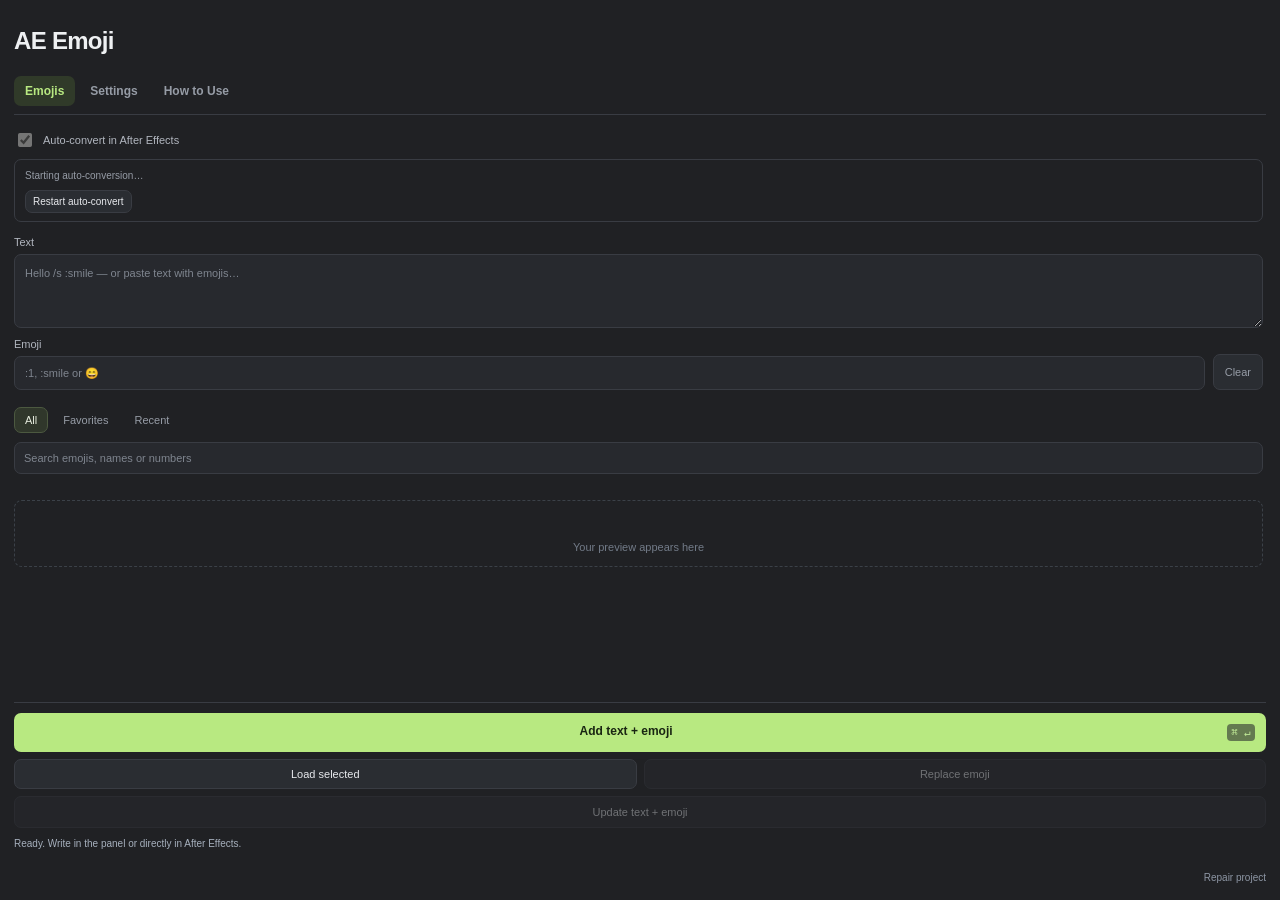
<file: extension/index.html>
<!doctype html>
<html lang="en"><head><meta charset="utf-8"><meta http-equiv="Content-Security-Policy" content="default-src 'self' file: data:; script-src 'self'; style-src 'self' 'unsafe-inline'; connect-src 'none'"><title>AE Emoji</title><link rel="stylesheet" href="style.css"></head><body>
<header><span class="brand-logo">AE Emoji</span></header>
<nav class="main-tabs" aria-label="Panel sections"><button class="active" id="tab-emoji" aria-controls="emoji-view" aria-selected="true" role="tab">Emojis</button><button id="tab-settings" aria-controls="settings-view" aria-selected="false" role="tab">Settings</button><button id="tab-help" aria-controls="help-view" aria-selected="false" role="tab">How to Use</button></nav>
<main id="emoji-view" role="tabpanel" aria-labelledby="tab-emoji">
<div class="editor">
<label class="toggle"><input id="commands-enabled" type="checkbox" checked><span>Auto-convert in After Effects</span></label>
<div class="auto-status"><p id="auto-status" role="status">Starting auto-conversion…</p><button id="restart-auto" type="button">Restart auto-convert</button></div>
<label class="field">Text<textarea id="text" placeholder="Hello /s :smile — or paste text with emojis…" spellcheck="false"></textarea></label>
<div class="emoji-input"><label class="field grow">Emoji<input id="emoji" placeholder=":1, :smile or 😄" autocomplete="off"></label><button id="clear-emoji" title="Clear the separate emoji choice">Clear</button></div>
<div class="collection-tabs" role="tablist" aria-label="Emoji collection"><button data-collection="all" role="tab" aria-selected="true" class="active">All</button><button data-collection="favorites" role="tab" aria-selected="false">Favorites <span id="favorite-count"></span></button><button data-collection="recent" role="tab" aria-selected="false">Recent</button></div>
<input id="search" type="search" placeholder="Search emojis, names or numbers" aria-label="Search emojis">
<div id="emoji-grid"></div><p id="no-results" class="empty-state" hidden></p>
<div class="preview" aria-label="Text preview"><div id="preview-copy"><span id="preview-text"></span><span id="preview-emoji"></span></div><span id="empty">Your preview appears here</span></div>
</div>
<div class="actions"><button id="add" class="primary">Add text + emoji <kbd>⌘ ↵</kbd></button><div class="action-row"><button id="load">Load selected</button><button id="replace" disabled>Replace emoji</button></div><button id="update" class="wide" disabled>Update text + emoji</button><p id="status" role="status">Ready. Write in the panel or directly in After Effects.</p><footer><button id="repair">Repair project</button></footer></div>
</main>
<section id="settings-view" role="tabpanel" aria-labelledby="tab-settings" hidden>
<h1>Make it yours</h1>
<p id="settings-status" role="status">Loading settings…</p>
<article class="settings-card"><h2>Personal codes</h2><p>Give an emoji your own name and optional number. Use /s before codes in text. Built-in numbers 1–60 stay reserved.</p><div class="setting-row"><label class="field grow">Code<input id="alias-name" placeholder=":love" maxlength="25"></label><label class="field grow">Emoji or library code<input id="alias-emoji" placeholder="❤️ or :heart"></label></div><label class="field">Number (optional)<input id="alias-number" type="number" min="61" max="999999" step="1" placeholder="101"></label><div class="action-row"><button id="save-alias">Save code</button><button id="new-alias">New code</button></div><div id="alias-list" class="saved-list"></div></article>
<article class="settings-card"><h2>Emoji appearance</h2><label class="field">Saved preset<select id="preset-list"></select></label><label class="field">Preset name<input id="preset-name" maxlength="40" placeholder="My style"></label><div class="setting-row"><label class="field grow">Size (%)<input id="preset-scale" type="number" min="25" max="200" step="1" value="100"></label><label class="field grow">Vertical offset (px)<input id="preset-y" type="number" min="-200" max="200" step="1" value="0"></label></div><p class="setting-hint">Negative offset moves the emoji up; positive moves it down. Larger sizes can extend beyond a text box.</p><div class="action-row"><button id="save-preset">Save preset</button><button id="delete-preset">Delete</button></div><label class="field default-field">Default for new emojis<select id="default-preset"></select></label><div class="action-row"><button id="read-style">Read selected</button><button id="apply-style">Apply to selected</button></div><p class="setting-hint">Select an emoji to style it, or select text to style all attached emojis. Changing the default affects new emojis. Replacing an existing emoji keeps its appearance.</p></article>
</section>
<section id="help-view" role="tabpanel" aria-labelledby="tab-help" hidden>
<h1>How to Use AE Emoji</h1>
<p>Use colorful Apple emojis while keeping your After Effects text editable. Every emoji stays on a separate layer and follows its text.</p>
<article><span class="step">01</span><h2>Write directly in After Effects</h2><ol><li>Save your project with <kbd>⌘S</kbd>.</li><li>Create or select a normal text layer. Type <code>Hello /s :smile</code>, <code>Hello /s :1</code>, or paste <code>Hello 😄</code>.</li><li>Finish editing with <kbd>⌘Enter</kbd>, then press <kbd>V</kbd> to return to the Selection tool.</li><li>AE Emoji converts the emoji automatically. Built-in emojis can continue to convert after the panel is closed.</li></ol><p class="note">Conversion pauses while a text layer is selected with the Type tool. Finish editing and press V to let it convert safely. New text layers are checked first; the 120 ms idle check interval is not the total conversion time.</p></article>
<article><span class="step">02</span><h2>Use codes or names</h2><div class="examples"><code>/s :1</code><span>😄 smile</span><code>/s :smile</code><span>😄 smile</span><code>/smoji :fire</code><span>🔥 fire</span><code>/s :heart:</code><span>❤️ heart</span></div><p>Start each code with <code>/s</code> or <code>/smoji</code>, followed by a space. Plain <code>:1</code> and <code>:smile</code> remain text. Names ignore capitalization; hyphens and underscores both work. Unknown codes stay unchanged.</p><p>Every command adds its own emoji, including repeated emojis at the start, middle or end: <code>/s :smile this is a test /s :smile</code> becomes <code>😄 this is a test 😄</code>. Appending a command adds another emoji. To change an existing emoji, use <strong>Replace emoji</strong>.</p></article>
<article><span class="step">03</span><h2>Add from this panel</h2><ol><li>Enter text with emoji commands or paste real emojis. Their positions are preserved.</li><li>Optionally pick an extra emoji from the gallery or enter <code>:1</code> in the dedicated Emoji field. This field accepts bare codes and adds the choice at the end.</li><li>Click <strong>Add text + emoji</strong>. Each emoji gets its own layer.</li><li>Change font, size, alignment and color in After Effects' Character and Paragraph panels.</li></ol></article>
<article><span class="step">04</span><h2>Change an existing emoji</h2><p>Select the emoji layer (or its text layer) in the timeline and click <strong>Load selected</strong>. Pick another emoji and click <strong>Replace emoji</strong>. Your text and its formatting stay in place.</p><p>When a text layer contains several emojis, select the specific emoji layer to replace it. Selecting the text layer loads its last emoji.</p></article>
<article><span class="step">05</span><h2>Favorites &amp; Recent</h2><p>Click the star on any emoji card to save it in <strong>Favorites</strong>. Click again to remove it. <strong>Recent</strong> contains your last 24 picks and conversions, including emojis entered directly in After Effects. Both lists stay on this Mac between sessions.</p><p>Search works inside the current collection. Hover a card to see its full name and code.</p></article>
<article><span class="step">06</span><h2>Trim, split &amp; move</h2><p>Select the text and its visible emoji layers together before trimming, moving them in time or using <kbd>⌘ShiftD</kbd> to split. AE Emoji reconnects each split pair to its own measurement layer after you finish the edit.</p><p>You can change either segment's text independently. Replacing an emoji preserves the cuts you made. Keep the hidden measurement layers in the project; you do not need to select or edit them.</p><p>Emojis follow the native glyph size and baseline of the surrounding text, including wrapped lines. If an older emoji or split pair drifts, click <strong>Repair project</strong>. Keep auto-conversion enabled for automatic split repair.</p></article>
<article><span class="step">07</span><h2>Multiple lines</h2><p>Add emojis at the start, middle or end of your text. Each emoji is a separate layer that follows its place in the text. Manual line breaks and paragraph text wrapping are supported. Finish editing with <kbd>⌘Enter</kbd>, then press <kbd>V</kbd> to convert.</p></article>
<article><span class="step">08</span><h2>Save &amp; move your project</h2><p>AE Emoji saves PNGs into a <strong>Sevemoji Assets</strong> folder next to your saved AEP. Keep that folder with the project when sharing or moving it.</p><p>A recovery copy is also stored in the project. Open AE Emoji and click <strong>Repair project</strong> to restore missing PNGs and fix split links, then save again.</p></article>
<article><span class="step">09</span><h2>If something does not convert</h2><ul><li>Read the status below Auto-convert. It identifies missing script file access, an unsaved project, text editing mode or a conversion error.</li><li>Open AE Emoji after each AE launch. Save the project, enable auto-conversion, then finish typing with Command+Enter and press V. Use the complete command <code>/s :1</code>; <code>:1</code> alone stays text.</li><li>If auto-conversion has stopped, click <strong>Restart auto-convert</strong>. This does not change your AE or macOS security settings.</li><li>Use an unlocked 2D text layer, with the JavaScript expression engine enabled.</li><li>Source Text keyframes and expressions are left alone. There is no fixed emoji-count limit; longer text with many emoji layers takes more time to process. The panel accepts up to 6,000 characters.</li><li>Some joined family or profession emojis may be separated by After Effects when pasted. Those sequences may appear as separate emojis.</li><li>Text paths, right-to-left layouts and character animation are not fully supported.</li></ul></article>
<article><span class="step">10</span><h2>Create your own codes and numbers</h2><p>In <strong>Settings → Personal codes</strong>, enter a name and one emoji or a library code. Optionally assign a number from 61 to 999999, then click <strong>Save code</strong>. For example, name <code>coffee</code>, emoji ☕ and number <code>101</code> give you both <code>/s :coffee</code> and <code>/s :101</code>.</p><p>Click a saved entry to change its name, emoji or number, then click <strong>Update code</strong>. Clear Number to remove only its numeric code. <strong>New code</strong> clears the form; <strong>Remove</strong> deletes the entry. Numbers must be unique. Built-in names and numbers 1–60 stay reserved. Changes apply to future commands; existing emojis are preserved. Personal entries also appear in the emoji gallery.</p></article>
<article><span class="step">11</span><h2>Save an emoji appearance</h2><p>Choose a preset, set size and vertical offset, give it a name and click Save preset. Saving with the same name updates that preset; a different name creates a new one. Use <strong>Default for new emojis</strong> to apply it automatically to future conversions.</p><p><strong>Read selected</strong> copies the last selected emoji's values into the form. <strong>Apply to selected</strong> applies the values to selected emojis, or all emojis attached to selected text layers. You can undo this change in AE. Text fonts and sizes are edited in AE as usual. Presets and personal codes are stored on this Mac and survive restarts.</p></article>
<p class="help-version">AE Emoji 4.5.0 · Windows beta / macOS · After Effects 2025+</p>
</section><script src="app.js"></script><script src="commands-ui.js"></script><script src="settings-ui.js"></script></body></html>
</file>
<file: extension/style.css>
:root{color-scheme:dark;font:12px -apple-system,BlinkMacSystemFont,"Segoe UI",sans-serif;color:#ededf0;background:#202124;--green:#b8e981;--muted:#969ca6;--border:#393c43}*{box-sizing:border-box}[hidden]{display:none!important}body{margin:0;padding:14px;min-width:290px;height:100vh;display:flex;flex-direction:column;overflow:hidden}header{height:54px;flex:none;display:flex;align-items:center;margin-bottom:8px}.logo{width:154px;height:58px;object-fit:contain;object-position:left center}button,input,textarea{font:inherit}button{color:#e7e9ed;border:1px solid var(--border);background:#2a2d32;border-radius:7px;padding:9px 11px;cursor:pointer}button:hover{border-color:#69725c;background:#33382f}button:focus-visible,input:focus,textarea:focus{outline:1px solid var(--green);outline-offset:2px}button:disabled{opacity:.4;cursor:default}input,textarea{border:1px solid var(--border);border-radius:7px;background:#27292e;color:#ededf0;padding:10px;width:100%;outline:none}input::placeholder,textarea::placeholder{color:#7f858f}textarea{resize:vertical;min-height:64px;height:74px;line-height:1.5}label.field{display:flex;flex-direction:column;gap:6px;color:#b1b6bf;font-size:11px}.main-tabs{display:flex;gap:4px;border-bottom:1px solid var(--border);padding-bottom:8px;flex:none;margin-bottom:12px}.main-tabs button{border:0;background:none;padding:8px 14px;color:var(--muted);font-weight:600}.main-tabs button.active{color:var(--green);background:#303a29}main{min-height:0;flex:1;display:flex;flex-direction:column}.editor{flex:1;overflow-y:auto;min-height:0;padding:2px 3px 8px 0}.toggle{display:flex;align-items:center;gap:8px;margin:1px 0 14px;color:#b1b6bf;font-size:11px}.toggle input{width:14px;height:14px;flex:none;accent-color:var(--green)}.emoji-input{display:flex;align-items:flex-end;gap:8px;margin-top:10px}.grow{flex:1;min-width:0}#clear-emoji{height:36px;color:var(--muted);font-size:11px}.collection-tabs{display:flex;gap:4px;margin:17px 0 9px;flex-wrap:wrap}.collection-tabs button{font-size:11px;padding:6px 10px;background:none;border-color:transparent;color:var(--muted)}.collection-tabs button.active{color:#e7eddf;border-color:#4c5940;background:#30372b}#favorite-count{font-size:10px;color:#b8e981}#search{font-size:11px;padding:9px}#emoji-grid{display:grid;grid-template-columns:repeat(auto-fill,minmax(68px,1fr));gap:7px;margin-top:10px;max-height:238px;overflow-y:auto;padding:2px}.emoji-item{position:relative;min-width:0}.emoji-card{width:100%;display:flex;flex-direction:column;align-items:center;gap:5px;min-width:0;padding:15px 3px 8px;background:#27292e;border-radius:8px}.emoji-card .glyph{font-family:'Apple Color Emoji';font-size:28px;line-height:1.3}.caption{font-size:9px;color:#b3bbc6;white-space:nowrap;overflow:hidden;text-overflow:ellipsis;max-width:100%}.emoji-card b{font-size:10px;color:#dbe0d6}.emoji-card.chosen{border-color:var(--green);background:#323d2b}.favorite-toggle{position:absolute;top:1px;right:1px;border:0;border-radius:5px;padding:1px 4px;font-size:14px;line-height:18px;background:transparent;color:#6d747f}.favorite-toggle:hover,.favorite-toggle.saved{color:var(--green);background:#323b2c}.empty-state{padding:24px 10px;text-align:center;color:var(--muted);line-height:1.7;font-size:11px}.preview{margin:12px 0 2px;padding:12px;min-height:48px;max-height:100px;overflow:auto;border:1px dashed #3b4148;border-radius:8px;text-align:center}.preview #preview-copy{white-space:pre-wrap;font-size:18px;line-height:1.5}.preview #preview-emoji{font-family:'Apple Color Emoji';margin-left:5px}#empty{color:#727b88;font-size:11px}.actions{flex:none;border-top:1px solid var(--border);padding-top:10px}.primary{width:100%;color:#192512;background:var(--green);border:0;font-weight:650;padding:11px}.primary:hover{background:#c8f397}.primary kbd{float:right;font-size:11px;font-weight:400;opacity:.6}.action-row{display:flex;gap:7px;margin-top:7px}.action-row button{flex:1;font-size:11px;padding:8px}.wide{width:100%;margin-top:7px;font-size:11px}#status{font-size:10px;line-height:1.5;color:#a6b0bd;margin:8px 0 3px;min-height:30px}.error{color:#ffaaa0!important}footer{display:flex;justify-content:flex-end}footer button{border:0;background:none;padding:3px 0;color:#8d96a4;font-size:10px}#help-view{overflow-y:auto;min-height:0;flex:1;padding:2px 4px 15px 0;color:#b8bec8;line-height:1.7;font-size:12px}h1{color:#eff4e9;font-size:18px;line-height:1.35;letter-spacing:-.3px;margin:6px 0 10px}h2{font-size:13px;color:#e9eee3;line-height:1.5;margin:3px 0 9px}article{border-top:1px solid var(--border);margin-top:20px;padding-top:16px}.step{font-size:10px;color:var(--green);font-weight:600;letter-spacing:1px}p{margin:8px 0}ol,ul{padding-left:20px}li{padding-left:3px;margin-bottom:9px}kbd,code{font:11px ui-monospace,SFMono-Regular,Menlo,monospace}code,kbd{background:#2d3230;color:#c6e9a5;border-radius:4px;padding:2px 4px}strong{color:#d7e0cd}.note{padding:10px;border-left:2px solid #779653;background:#272e24;font-size:11px}.examples{display:grid;grid-template-columns:1fr 1fr;align-items:center;gap:8px}.examples code{justify-self:start}.help-version{font-size:10px;color:#747e8b;margin-top:24px}
#settings-view{overflow-y:auto;min-height:0;flex:1;padding:2px 4px 18px 0;line-height:1.6;color:#b8bec8}#settings-status{font-size:11px;color:var(--green)}.settings-card{margin-top:16px;padding:14px;border:1px solid var(--border);border-radius:9px;background:#24262a}.settings-card:first-of-type{margin-top:12px}.settings-card .field{margin-top:10px}.setting-row{display:flex;gap:9px}.setting-hint{font-size:10px;line-height:1.6;color:var(--muted);margin-top:10px}select{font:inherit;color:#ededf0;background:#27292e;padding:9px;border:1px solid var(--border);border-radius:7px;width:100%}.saved-list{margin-top:12px;max-height:170px;overflow:auto}.saved-row{display:flex;gap:8px;align-items:center;margin-top:5px}.saved-code{flex:1;text-align:left;padding:8px 10px}.subtle{font-size:10px;color:var(--muted);padding:7px;border-color:transparent;background:none}.default-field{padding-top:8px}.main-tabs button{padding-left:11px;padding-right:11px}

.auto-status{margin:-5px 0 14px;padding:8px 10px;border:1px solid var(--border);border-radius:7px}.auto-status p{font-size:10px;line-height:1.5;margin:0;color:var(--muted)}.auto-status p[data-state="ready"]{color:var(--green)}.auto-status p[data-state="error"],.auto-status p[data-state="file-access"]{color:#ffb7a8}.auto-status button{font-size:10px;margin-top:7px;padding:5px 7px}

.brand-logo{font-size:24px;font-weight:750;letter-spacing:-.7px;color:#eef0f2}
</file>
